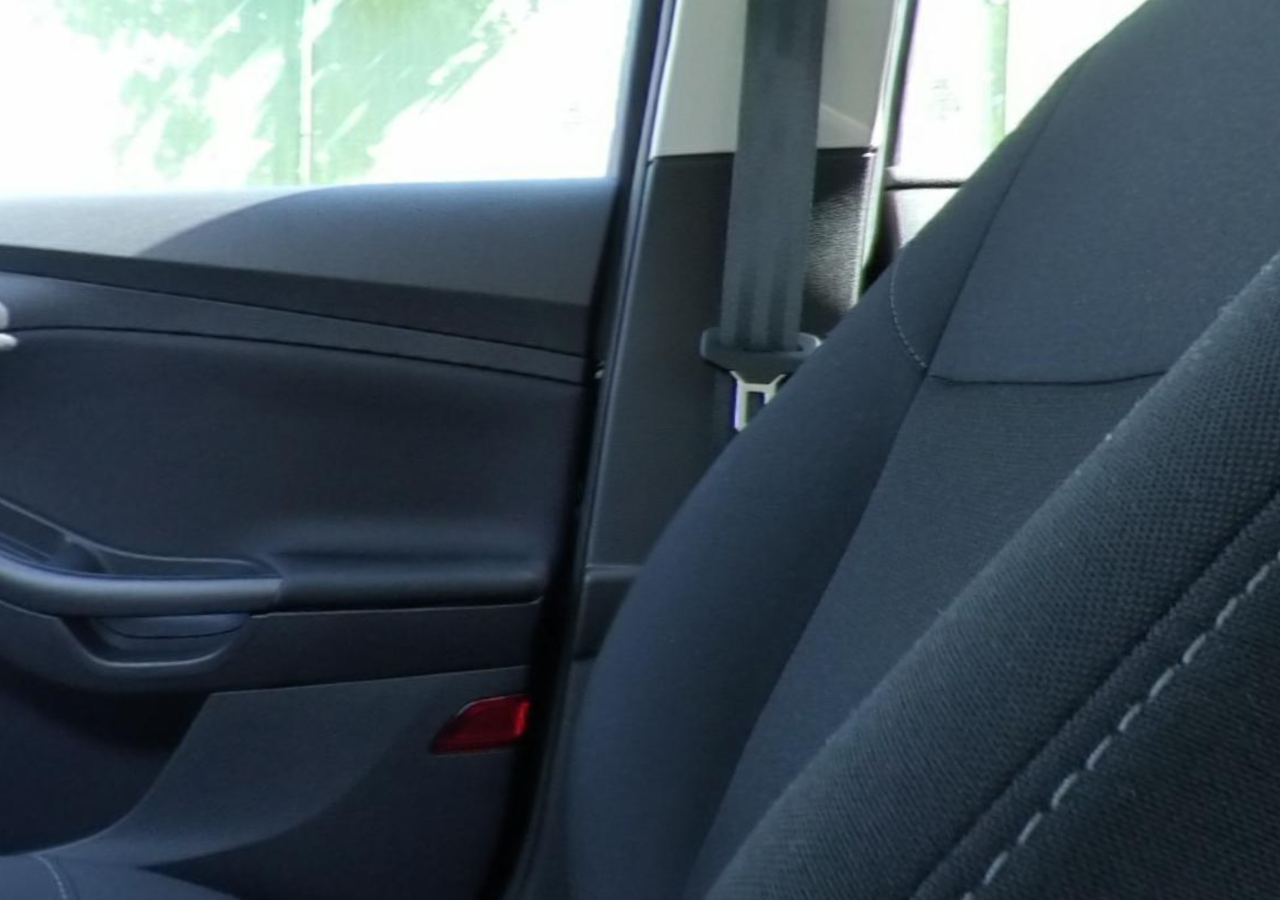
<file: 3d-demo/index.html>
<!--
 * @Description: In User Settings Edit
 * @Author: your name
 * @Date: 2019-08-14 15:16:08
 * @LastEditTime: 2019-08-14 17:25:03
 * @LastEditors: Please set LastEditors
 -->
<!DOCTYPE html>
<html>
    <head>
        <meta http-equiv="Content-Type" content="text/html; charset=utf-8" />

        <title>Babylon.js  canvas优化1 易车内饰观看全景图片展示</title>

        <!-- Babylon.js -->
        <script src="js/pep.min.js"></script>
        <script src="js/dat.gui.min.js"></script>
        <script src="js/ammo.js"></script>
        <script src="js/cannon.js"></script>
        <script src="js/Oimo.js"></script>
        <script src="js/gltf_validator.js"></script>
        <script src="js/earcut.min.js"></script>
        <script src="js/babylon.js"></script>
        <script src="js/babylon.inspector.bundle.js"></script>
        <script src="js/babylonjs.materials.min.js"></script>
        <script src="js/babylonjs.proceduralTextures.min.js"></script>
        <script src="js/babylonjs.postProcess.min.js"></script>
        <script src="js/babylonjs.loaders.js"></script>
        <script src="js/babylonjs.serializers.min.js"></script>
        <script src="js/babylon.gui.min.js"></script>

        <style>
            html, body {
                overflow: hidden;
                width: 100%;
                height: 100%;
                margin: 0;
                padding: 0;
            }

            #renderCanvas {
                width: 100%;
                height: 100%;
                touch-action: none;
            }
        </style>
    </head>
<body>
    <canvas id="renderCanvas"></canvas>
    <script>
        var canvas = document.getElementById("renderCanvas");

        var createScene = function () {
            var scene = new BABYLON.Scene(engine);
            var camera = new BABYLON.ArcRotateCamera("Camera", -Math.PI / 2,  Math.PI / 2, 5, BABYLON.Vector3.Zero(), scene);
            camera.attachControl(canvas, true);
            camera.inputs.attached.mousewheel.detachControl(canvas);
        
            var dome = new BABYLON.PhotoDome(
                "testdome",
                "./textures/360car.jpg",
                {
                    resolution: 32,
                    size: 1000
                },
                scene
            );
        
            return scene;
        };
        
        var engine = new BABYLON.Engine(canvas, true, { preserveDrawingBuffer: true, stencil: true });
        var scene = createScene();

        engine.runRenderLoop(function () {
            if (scene) {
                scene.render();
            }
        });

        // Resize
        window.addEventListener("resize", function () {
            engine.resize();
        });
    </script>
</body>
</html>
</file>
